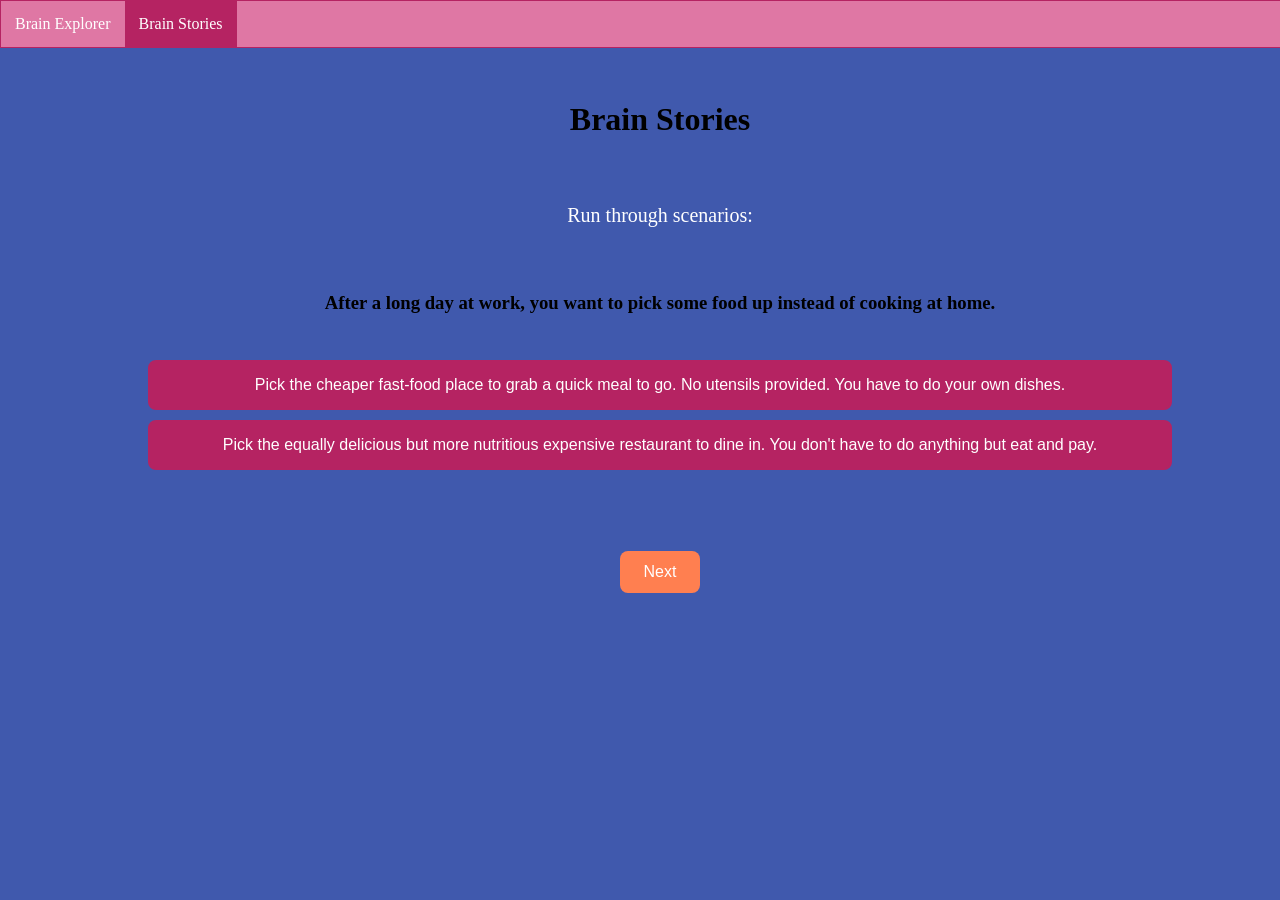
<file: BrainExplorerWebsite/brainStories.html>
<!DOCTYPE html>
<html lang="en">
<head>
    <meta charset="UTF-8">
    <meta name="viewport" content="width=device-width, initial-scale = 1.0">
    <meta http-equiv="X-UA-Compatible" content="ie=edge">
    <title>Brain Explorer</title>
    <link rel = "stylesheet" href="./style.css">
    <script src="./stories.js" defer></script>
</head>
    <body>
        <nav>
            <ul>
                <li><a href="index.html"> Brain Explorer</a></li>
                <li><a class="active" href = "brainStories.html">Brain Stories</a></li>
            </ul>
        </nav>
        <div class = "mainContent">
            <h1>Brain Stories</h1>
            <p>Run through scenarios: </p>
            <h3 id="currentLine"></h3>
            <div class="choices">
                <!--Maybe use JS to dynamically add buttons to make choices to influence the next line of the story-->
                <button id="option1"></button>
                <button id="option2"></button>
            </div>
            <p id="storyResult"> <!--Change text acccording to user choice--></p>
            <div id = "quizSection">
                <p id ="question"><!--Brain question---></p>
                <div id ="answerChoices"><!--Multiple choice options for the question---></div>
            </div>
            <button id="next"> Next<!--Updates currentLine and choices. Clears storyResult and BrainExplain--></button>
        </div>
    </body>
</html>
</file>
<file: BrainExplorerWebsite/style.css>
p{
    color:white;
    font-size: 20px;
    line-height: 1.5;
}
ul{
  position: fixed;
  top: 0;
  width: 100%;
  list-style-type: none;
  margin: 0;
  padding: 0;
  border: 1px solid #b52362;
  display: flex;
  background-color: #df77a4;
}
ul li a{
  display: block;
  color: white;
  text-decoration: none;
  padding: 14px;
}

ul li a.active {
  background-color:#b52362;
}
ul li a:hover:not(.active) {
  background-color: rgb(238, 201, 188);
}
body { 
  background-color: #4059ad;
  padding-top: 60px;
  margin: 0;
}
.mainContent{
  display: flex;
  flex-direction: column;
  align-items: center;
  text-align: center;
  gap: 20px;
  padding: 20px;
  width: 100%;
}
.dropbtn{
    color: white;
    background-color: coral;
    padding: 16px;
    font-size: 16px;
    border-radius: 8px;
    border: none;
    cursor: pointer;
}
.dropdown-content{
    display: none;
    position: absolute;
    background-color: rgb(238, 201, 188);
    min-width: 200px;
    top: 100%;
    left: 0;

}
.dropdown-content button {
    color: white;
    background-color: #b52362;
    padding: 12px 16px;
    text-decoration: none;
    display: block;
  }
  
  .dropdown-content button:hover {
    background-color: rgb(238, 201, 188);
    color: black;
  }
  
  .dropdown:hover .dropdown-content {
    display: flex;
    flex-direction: column;
    gap: 10px;
  }
  
  .dropdown:hover .dropbtn {
    background-color: #df77a4;
  }
  .dropdown {
    position: relative;
    display: inline-block;
  }
  #brainImage{
    max-width: 500px;
    max-height: 500px;
    width: auto;
    height: auto;
  }
  #quizSection.hideAnswers{
    display: none;
  }
  #answerChoices button.correctAnswerClicked {
    background-color: darkgreen;
    color: black;
  }
  #answerChoices button.wrongAnswerClicked{
    background-color: crimson;
    color: black;
  }

  #answerChoices{
    display: flex;
    flex-direction: column;
    align-items: center;
  }

  #answerChoices button {
    width: 80%;
    padding: 12px;
    margin: 5px;
    font-size: 16px;
    cursor: pointer;
    background-color: #df77a4;
    border: 2px solid #b52362;
    color: white;
    border-radius: 8px;
} 

#answerChoices button:hover:not(:disabled){
  background-color: rgb(238, 201, 188);
  color: black;
}

#next {
  padding: 12px 24px;
  font-size: 16px;
  border: none;
  border-radius: 8px;
  cursor: pointer;
  background-color: coral;
  color: white;
}

#next:hover {
  background-color: #df77a4;
}

#option1,
#option2 {
    width: 80%;
    padding: 14px;
    margin: 5px;
    font-size: 16px;
    cursor: pointer;
    background-color: #b52362;
    color: white;
    border-radius: 8px;
    border: 2px solid #b52362;
}

#option1:hover,
#option2:hover {
    background-color: rgb(238, 201, 188);
    color: black;
}

#currentLine{
  max-width: 700px;
  line-height: 1.5;
}

#storyResult{
  max-width: 700px;
  line-height: 1.5;
  font-size: 18px;
}

#quizSection{
  width: 80%;
  max-width: 700px;
  padding: 20px;
  background-color: rgb(238, 201, 188);
  border: 2px solid #b52362;
  border-radius: 12px;
}

#question{
  font-size: 20px;
  font-weight: bold;
  line-height: 1.4;
}
</file>
